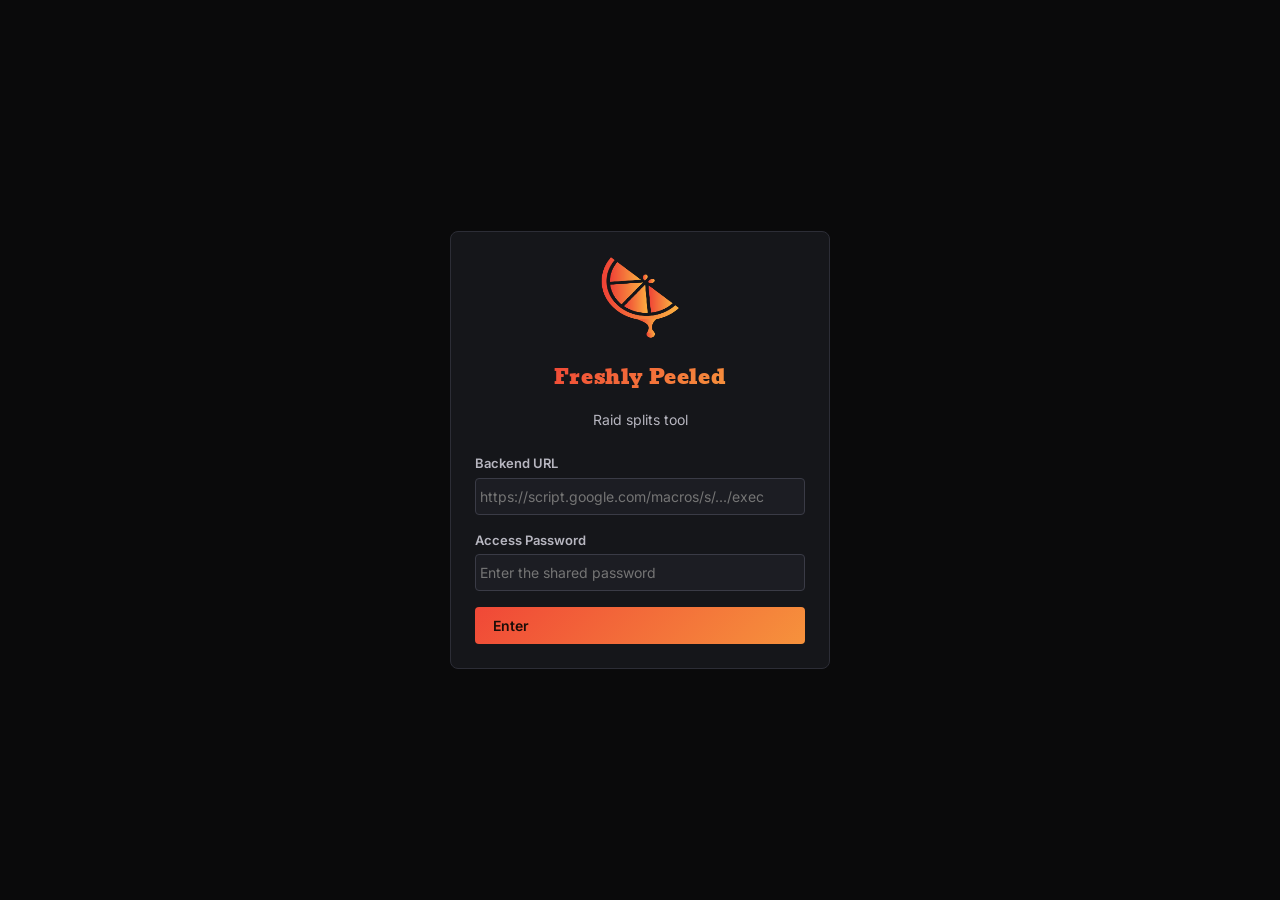
<file: index.html>
<!DOCTYPE html>
<html lang="en">
<head>
  <meta charset="UTF-8">
  <meta name="viewport" content="width=device-width, initial-scale=1.0">
  <title>Freshly Peeled — Raid Splits</title>
  <link rel="icon" href="assets/img/logo.png">
  <link rel="stylesheet" href="css/style.css">
  <style> 
    .login-wrap {
      min-height: 100vh;
      display: flex;
      align-items: center;
      justify-content: center;
      padding: var(--space-lg);
    }

    .login-card {
      width: 100%;
      max-width: 380px;
      text-align: center;
    }

    .login-logo {
      width: 84px;
      height: 84px;
      margin: 0 auto var(--space-md);
      display: block;
    }

    .login-card h1 {
      font-size: 26px;
      margin-bottom: var(--space-xs);
    }

    .login-card p.subtitle {
      color: var(--text-secondary);
      font-size: 14px;
      margin-bottom: var(--space-lg);
    }

    .login-form {
      text-align: left;
    }

    .login-help {
      margin-top: var(--space-md);
      font-size: 12.5px;
      color: var(--text-muted);
      text-align: left;
    }

    .login-help summary {
      cursor: pointer;
      color: var(--text-secondary);
      font-weight: 600;
      margin-bottom: var(--space-xs);
    }
  </style>
</head>
<body>

  <div class="login-wrap">
    <div class="login-card panel">
      <img class="login-logo" src="assets/img/logo.png" alt="Freshly Peeled guild logo">
      <h1><span class="brand-title"><span class="accent">Freshly Peeled</span></span></h1>
      <p class="subtitle">Raid splits tool</p>

      <form class="login-form" id="login-form">
        <div class="field">
          <label for="script-url">Backend URL</label>
          <input type="url" id="script-url" placeholder="https://script.google.com/macros/s/.../exec" required>
        </div>

        <div class="field">
          <label for="password">Access Password</label>
          <input type="password" id="password" placeholder="Enter the shared password" required>
        </div>

        <div id="login-alert"></div>

        <button type="submit" class="btn btn-primary w-full" id="login-submit">Enter</button>
      </form>
    </div>
  </div>

  <script src="js/api.js"></script>
  <script src="js/login.js"></script>
</body>
</html>
</file>
<file: css/style.css>
/* =========================================================
   Freshly Peeled — Raid Splits Tool
   Shared stylesheet: design tokens + base + components
   ========================================================= */

@import url('https://fonts.googleapis.com/css2?family=Bevan&family=Inter:wght@400;500;600;700&display=swap');

:root {
  /* ---- Brand palette, pulled from the guild logo gradient ---- */
  --accent-red:      #f04837;
  --accent-orange:   #f6923c;
  --accent-gradient: linear-gradient(135deg, var(--accent-red), var(--accent-orange));
  --accent-glow:     rgba(240, 90, 55, 0.35);

  /* ---- Neutrals ---- */
  --bg-base:     #0a0a0b;
  --bg-panel:    #15161a;
  --bg-panel-2:  #1c1d23;
  --bg-raised:   #23242c;
  --border-soft: #2c2d36;
  --border-hard: #3a3b46;

  --text-primary:   #f5ece4;
  --text-secondary: #b7b6c0;
  --text-muted:     #76757f;

  /* ---- Status colors ---- */
  --error:   #e6543f;
  --warn:    #e6b34a;
  --success: #5ec48a;

  /* ---- Type ---- */
  --font-display: 'Bevan', 'Georgia', serif;
  --font-body: 'Inter', system-ui, -apple-system, sans-serif;

  /* ---- Spacing scale ---- */
  --space-xs: 4px;
  --space-sm: 8px;
  --space-md: 16px;
  --space-lg: 24px;
  --space-xl: 40px;

  /* ---- Radius ---- */
  --radius-sm: 4px;
  --radius-md: 8px;
  --radius-lg: 14px;
}

/* ---------- Reset & base ---------- */

* {
  box-sizing: border-box;
}

html, body {
  margin: 0;
  padding: 0;
}

body {
  background: var(--bg-base);
  color: var(--text-primary);
  font-family: var(--font-body);
  font-size: 15px;
  line-height: 1.5;
  min-height: 100vh;
}

h1, h2, h3, h4 {
  font-family: var(--font-display);
  font-weight: 400;
  letter-spacing: 0.02em;
  margin: 0;
}

a {
  color: var(--accent-orange);
  text-decoration: none;
}

a:hover {
  text-decoration: underline;
}

button {
  font-family: var(--font-body);
  cursor: pointer;
}

input, select, textarea {
  font-family: var(--font-body);
}

/* Visible keyboard focus throughout */
button:focus-visible,
a:focus-visible,
input:focus-visible,
select:focus-visible,
[tabindex]:focus-visible {
  outline: 2px solid var(--accent-orange);
  outline-offset: 2px;
}

/* Respect reduced motion preference */
@media (prefers-reduced-motion: reduce) {
  *, *::before, *::after {
    animation-duration: 0.001ms !important;
    animation-iteration-count: 1 !important;
    transition-duration: 0.001ms !important;
  }
}

/* ---------- Layout shell ---------- */

.app-shell {
  display: flex;
  flex-direction: column;
  min-height: 100vh;
}

.app-header {
  display: flex;
  align-items: center;
  justify-content: space-between;
  padding: var(--space-md) var(--space-lg);
  background: var(--bg-panel);
  border-bottom: 1px solid var(--border-soft);
  position: sticky;
  top: 0;
  z-index: 50;
}

.brand {
  display: flex;
  align-items: center;
  gap: var(--space-sm);
}

.brand img {
  height: 36px;
  width: 36px;
}

.brand-title {
  font-family: var(--font-display);
  font-size: 20px;
  color: var(--text-primary);
  letter-spacing: 0.03em;
}

.brand-title .accent {
  background: var(--accent-gradient);
  -webkit-background-clip: text;
  background-clip: text;
  color: transparent;
}

.main-nav {
  display: flex;
  gap: var(--space-sm);
}

.main-nav a {
  color: var(--text-secondary);
  padding: var(--space-sm) var(--space-md);
  border-radius: var(--radius-sm);
  font-weight: 600;
  font-size: 14px;
  text-decoration: none;
}

.main-nav a:hover {
  background: var(--bg-raised);
  color: var(--text-primary);
  text-decoration: none;
}

.main-nav a.active {
  color: var(--text-primary);
  background: var(--bg-raised);
  box-shadow: inset 0 -2px 0 var(--accent-orange);
}

.app-main {
  flex: 1;
  padding: var(--space-lg);
  max-width: 1400px;
  width: 100%;
  margin: 0 auto;
}

/* ---------- Buttons ---------- */

.btn {
  display: inline-flex;
  align-items: center;
  gap: var(--space-sm);
  padding: 10px 18px;
  border-radius: var(--radius-sm);
  border: 1px solid var(--border-hard);
  background: var(--bg-raised);
  color: var(--text-primary);
  font-weight: 600;
  font-size: 14px;
  transition: background-color 120ms ease, border-color 120ms ease;
}

.btn:hover {
  background: var(--border-hard);
}

.btn-primary {
  background: var(--accent-gradient);
  border: none;
  color: #1a0d08;
}

.btn-primary:hover {
  filter: brightness(1.08);
}

.btn-danger {
  border-color: var(--error);
  color: var(--error);
  background: transparent;
}

.btn-danger:hover {
  background: rgba(230, 84, 63, 0.12);
}

.btn:disabled {
  opacity: 0.5;
  cursor: not-allowed;
}

.btn-sm {
  padding: 6px 12px;
  font-size: 13px;
}

/* ---------- Panels / cards ---------- */

.panel {
  background: var(--bg-panel);
  border: 1px solid var(--border-soft);
  border-radius: var(--radius-md);
  padding: var(--space-lg);
}

.panel-title {
  font-family: var(--font-display);
  font-size: 18px;
  margin-bottom: var(--space-md);
  color: var(--text-primary);
}

/* ---------- Class color utility classes ---------- */
/* Applied to name text so each character reads in its class color,
   matching the convention every WoW player already recognizes. */

.class-warrior { color: #C79C6E; }
.class-paladin { color: #F58CBA; }
.class-hunter  { color: #ABD473; }
.class-rogue   { color: #FFF569; }
.class-priest  { color: #FFFFFF; }
.class-shaman  { color: #0070DE; }
.class-mage    { color: #69CCF0; }
.class-warlock { color: #9482C9; }
.class-druid   { color: #FF7D0A; }

/* ---------- Form elements ---------- */

.field {
  display: flex;
  flex-direction: column;
  gap: var(--space-xs);
  margin-bottom: var(--space-md);
}

.field label {
  font-size: 13px;
  font-weight: 600;
  color: var(--text-secondary);
}

.field input,
.field select {
  background: var(--bg-panel-2);
  border: 1px solid var(--border-hard);
  border-radius: var(--radius-sm);
  color: var(--text-primary);
  padding: 9px 4px;
  font-size: 14px;
}

.field input:focus,
.field select:focus {
  border-color: var(--accent-orange);
}

.toggle {
  display: inline-flex;
  align-items: center;
  gap: var(--space-sm);
  cursor: pointer;
  user-select: none;
}

/* ---------- Tags / badges ---------- */

.tag {
  display: inline-flex;
  align-items: center;
  gap: 4px;
  padding: 2px 8px;
  border-radius: 999px;
  font-size: 11px;
  font-weight: 700;
  text-transform: uppercase;
  letter-spacing: 0.04em;
}

.tag-main {
  background: rgba(94, 196, 138, 0.15);
  color: var(--success);
}

.tag-alt {
  background: rgba(118, 117, 127, 0.2);
  color: var(--text-secondary);
}

.tag-dst {
  background: var(--accent-gradient);
  color: #1a0d08;
}

.tag-absent {
  background: rgba(230, 84, 63, 0.18);
  color: var(--error);
}

.tag-warn {
  background: rgba(230, 179, 74, 0.18);
  color: var(--warn);
}

/* ---------- Alerts / validation messages ---------- */

.alert {
  display: flex;
  align-items: flex-start;
  gap: var(--space-sm);
  padding: var(--space-sm) var(--space-md);
  border-radius: var(--radius-sm);
  font-size: 13.5px;
  margin-bottom: var(--space-sm);
  border-left: 3px solid transparent;
}

.alert-error {
  background: rgba(230, 84, 63, 0.1);
  border-left-color: var(--error);
  color: #ffb3a3;
}

.alert-warn {
  background: rgba(230, 179, 74, 0.1);
  border-left-color: var(--warn);
  color: #f5d896;
}

.alert-success {
  background: rgba(94, 196, 138, 0.1);
  border-left-color: var(--success);
  color: #a8e8c4;
}

/* ---------- Utility ---------- */

.flex { display: flex; }
.flex-col { display: flex; flex-direction: column; }
.gap-sm { gap: var(--space-sm); }
.gap-md { gap: var(--space-md); }
.items-center { align-items: center; }
.justify-between { justify-content: space-between; }
.text-muted { color: var(--text-muted); }
.text-sm { font-size: 13px; }
.w-full { width: 100%; }

.visually-hidden {
  position: absolute;
  width: 1px;
  height: 1px;
  overflow: hidden;
  clip: rect(0 0 0 0);
}

/* ---------- Snapshot list ---------- */

.snapshot-row {
  display: flex;
  align-items: center;
  justify-content: space-between;
  gap: var(--space-sm);
  padding: 10px 20px;
  border-bottom: 1px solid var(--border);
  transition: background 0.15s;
}

.snapshot-row:last-child {
  border-bottom: none;
}

.snapshot-row:hover {
  background: var(--bg-hover, rgba(255,255,255,0.04));
}

.snapshot-info {
  display: flex;
  flex-direction: column;
  gap: 2px;
  min-width: 0;
}

.snapshot-name {
  font-size: 14px;
  font-weight: 500;
  color: var(--text);
  white-space: nowrap;
  overflow: hidden;
  text-overflow: ellipsis;
}

.snapshot-date {
  font-size: 11px;
  color: var(--text-muted);
}

.snapshot-actions {
  display: flex;
  gap: 6px;
  flex-shrink: 0;
}

.btn-sm {
  padding: 4px 10px;
  font-size: 12px;
}

.snapshot-delete-btn {
  color: var(--color-error, #e55);
  border-color: var(--color-error, #e55);
}

.snapshot-delete-btn:hover {
  background: var(--color-error, #e55);
  color: #fff;
}

/* ---------- Responsive ---------- */

@media (max-width: 900px) {
  .app-header {
    flex-direction: column;
    align-items: flex-start;
    gap: var(--space-sm);
  }

  .main-nav {
    width: 100%;
    overflow-x: auto;
  }

  .app-main {
    padding: var(--space-md);
  }
}
</file>
